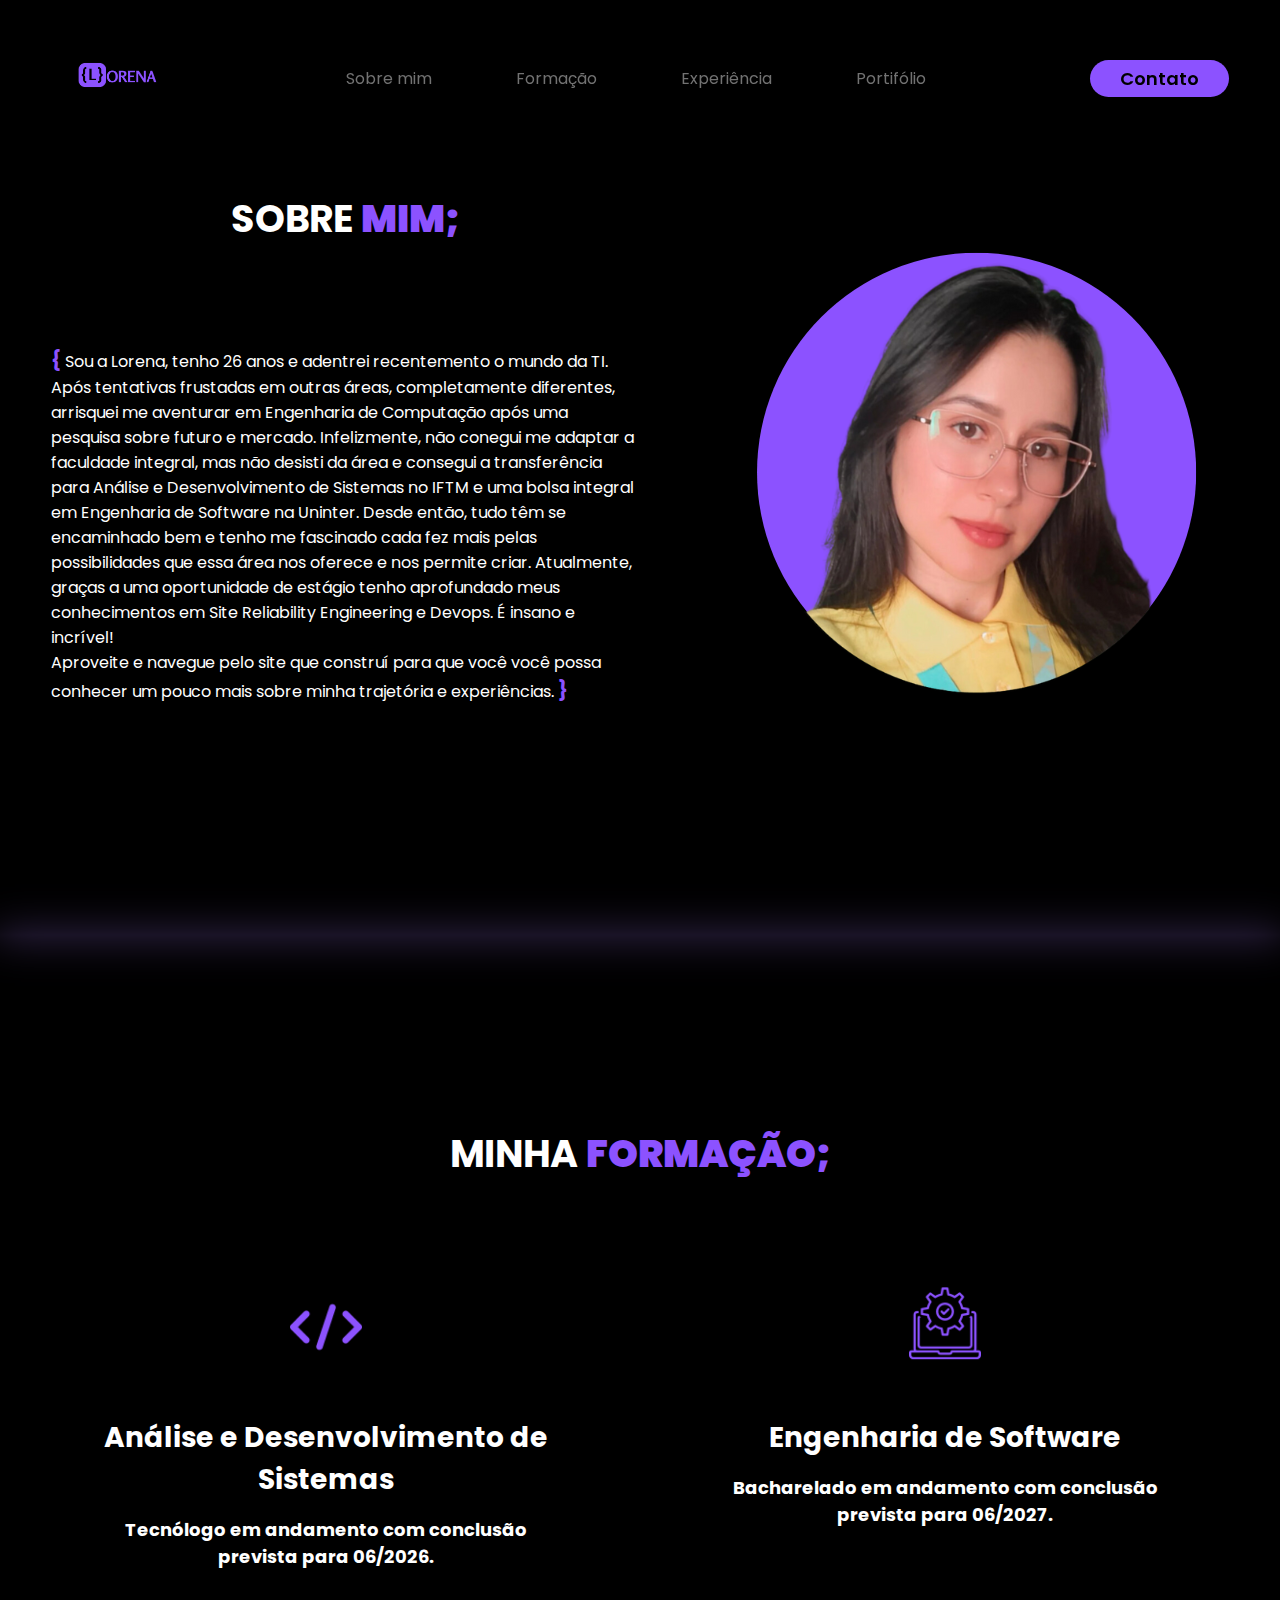
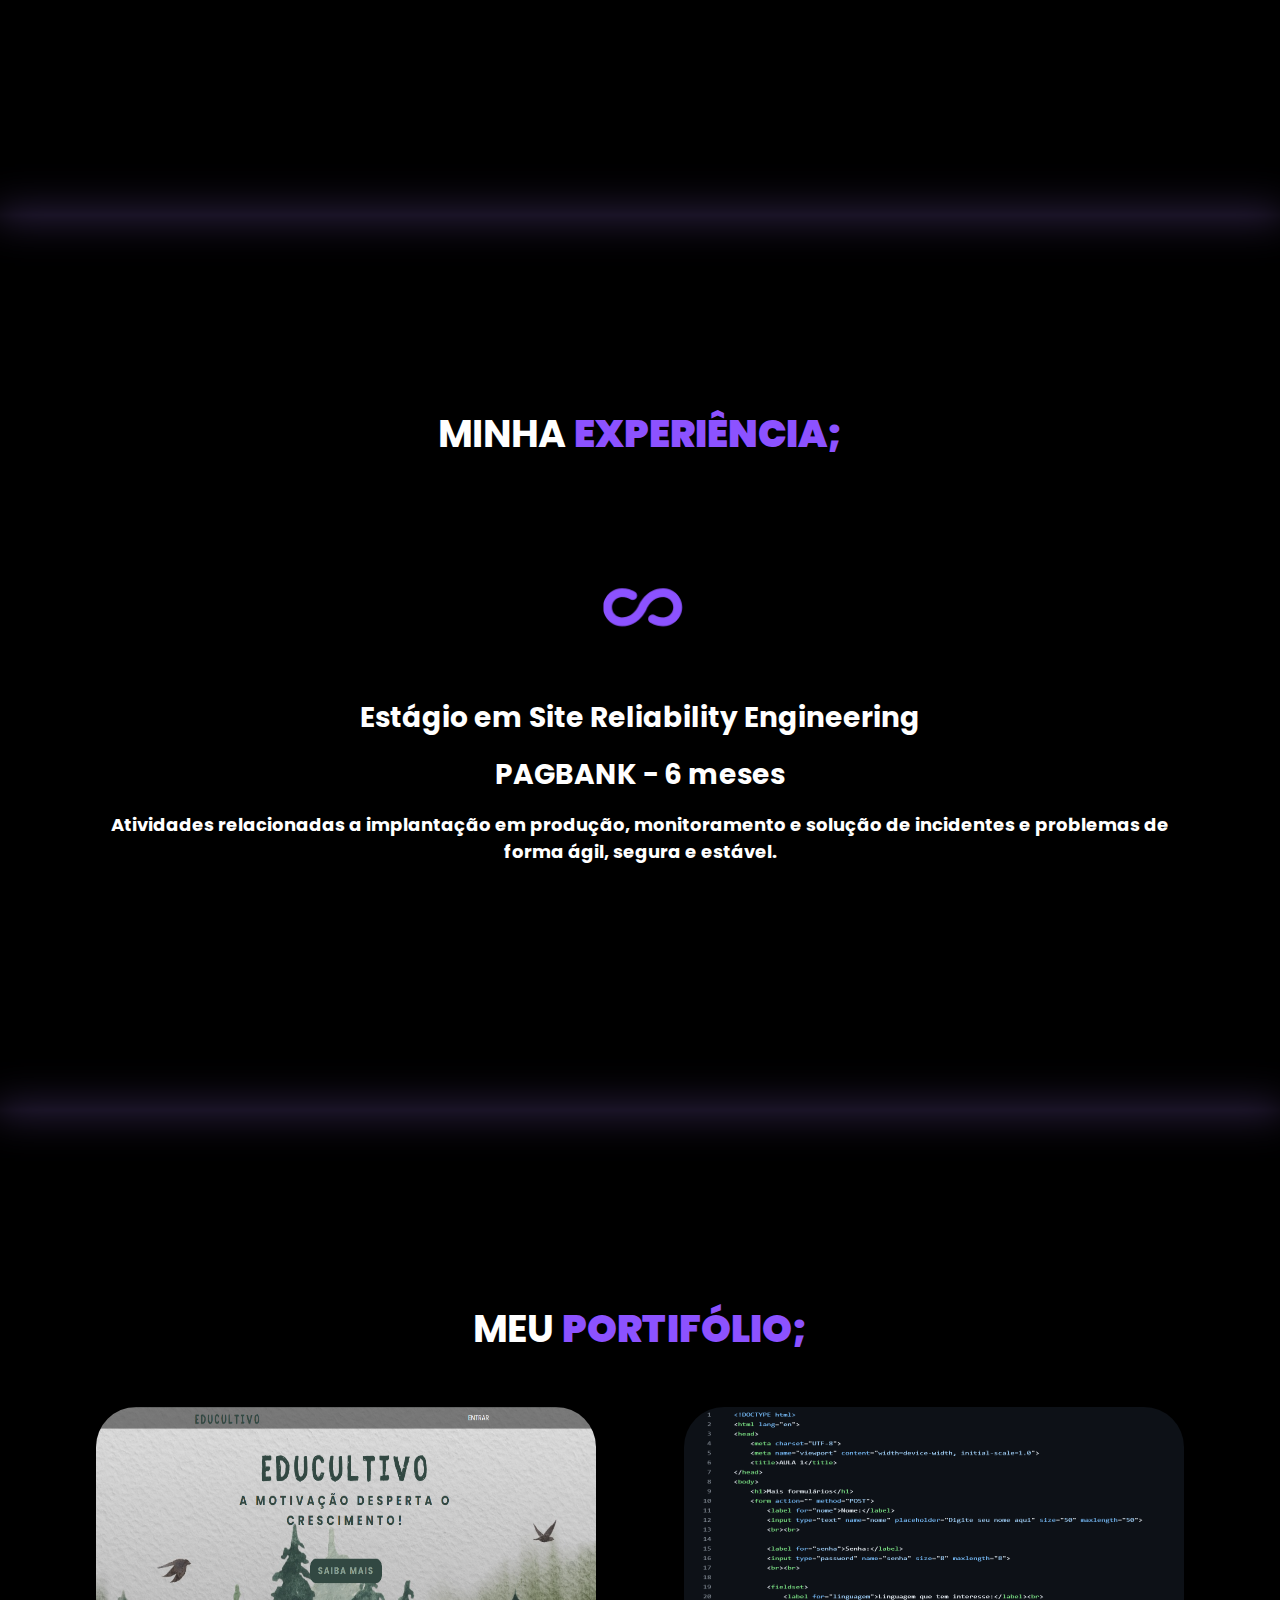
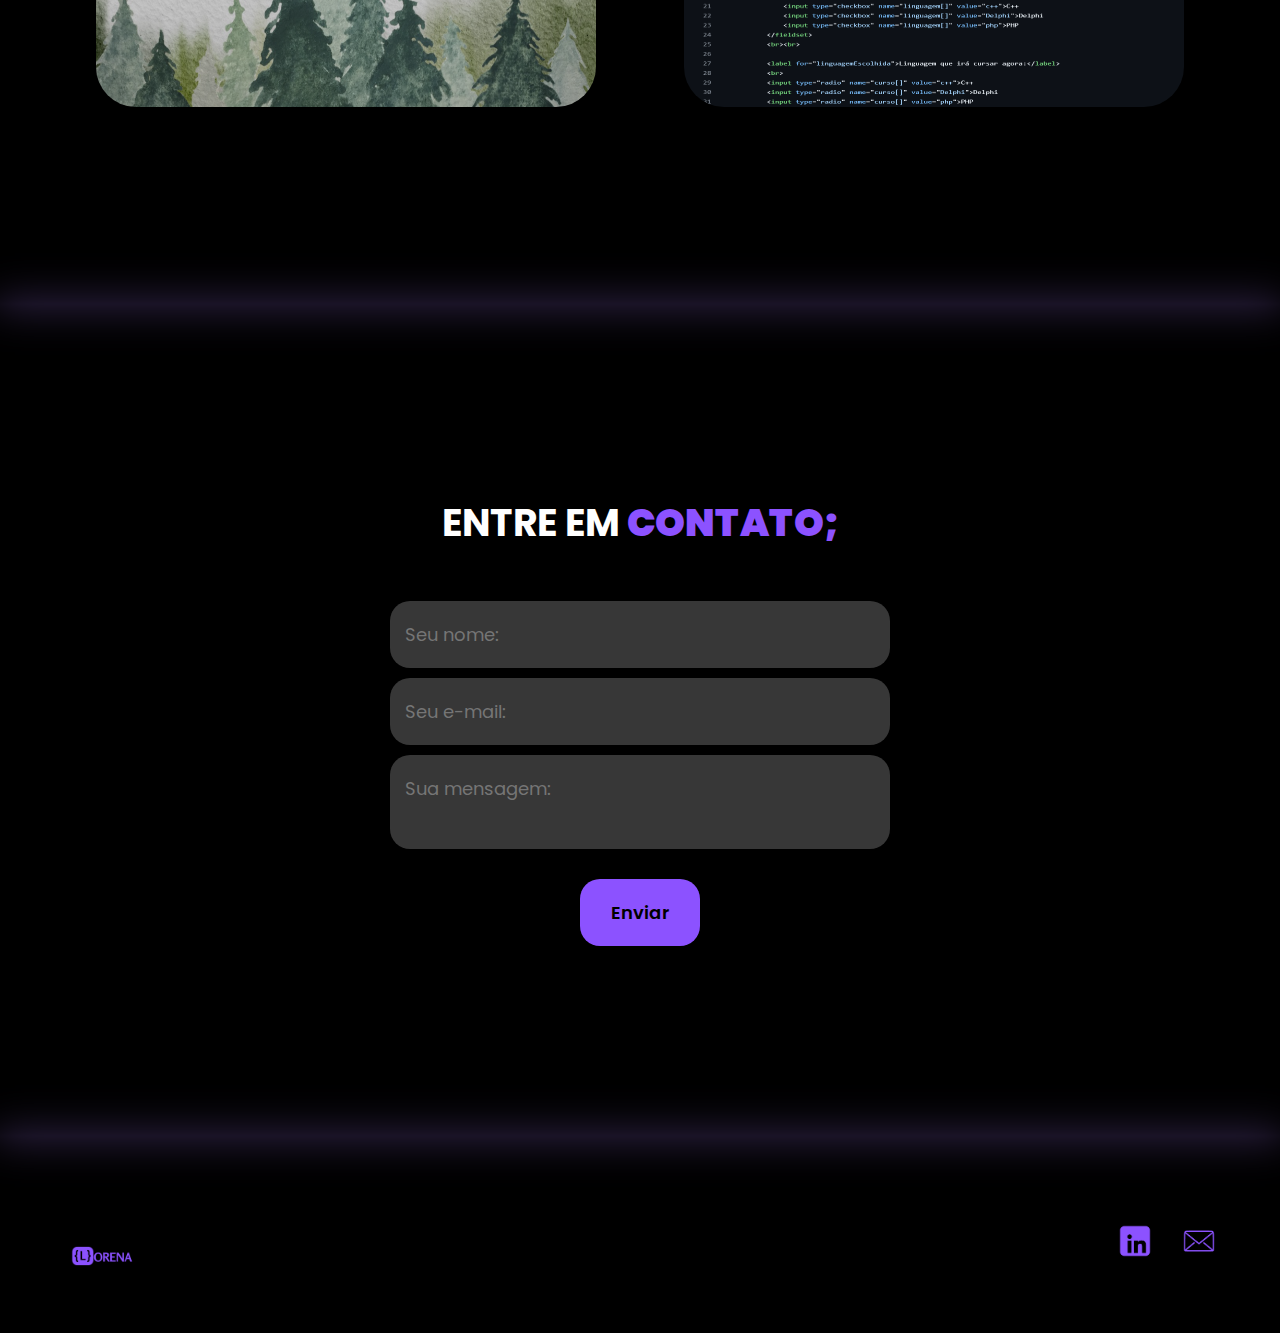
<file: index.html>
<!DOCTYPE html>
<html lang="pt">
<head>
    <meta charset="UTF-8">
    <meta name="viewport" content="width=device-width, initial-scale=1.0">
    <!-- google fonts -->
    <link rel="preconnect" href="https://fonts.googleapis.com">
    <link rel="preconnect" href="https://fonts.gstatic.com" crossorigin>
    <link href="https://fonts.googleapis.com/css2?family=Poppins:ital,wght@0,100;0,200;0,300;0,400;0,500;0,600;0,700;0,800;0,900;1,100;1,200;1,300;1,400;1,500;1,600;1,700;1,800;1,900&display=swap" rel="stylesheet">
    <!-- fim google fonts -->
    <link rel="stylesheet" href="style.css">
    <title>Portifólio Pessoal</title>
</head>
<body>
    <header>
        <div class="interface">
                <div class="logo">
                    <a href="index.html">
                        <img src = "images/logo.png" alt="Logo.">
                    </a>
                </div><!-- fim logo -->

                <nav class="menu-desktop">
                    <ul>
                        <li><a href="#sobre">Sobre mim</a></li>
                        <li><a href="#formacao">Formação</a></li>
                        <li><a href="#experiencia">Experiência</a></li>
                        <li><a href="#portifolio">Portifólio</a></li>
                    </ul>
                </nav>

                <div class="btn-contato">
                    <a href="#contato">
                        <button>Contato</button>
                    </a>
                </div>
        </div><!-- fim interface cabeçalho-->
    </header>
    
    <main>
        <section id="sobre" class="topo-do-site">
            <div class="interface">
                <div class="flex">
                    <div class="txt-topo-site">
                            <h2 class="titulo">SOBRE <span>MIM;</span></h2>
                            <h3><br>Hello Word!</h3>
                            <p><span>{</span>
                            Sou a Lorena, tenho 26 anos e adentrei recentemento o mundo da TI. <br> Após tentativas frustadas em outras áreas, completamente diferentes, arrisquei me aventurar em Engenharia de Computação após uma pesquisa sobre futuro e mercado. Infelizmente, não conegui me adaptar a faculdade integral, mas não desisti da área e consegui a transferência para Análise e Desenvolvimento de Sistemas no IFTM e uma bolsa integral em Engenharia de Software na Uninter. Desde então, tudo têm se encaminhado bem e tenho me fascinado cada fez mais pelas possibilidades que essa área nos oferece e nos permite criar. Atualmente, graças a uma oportunidade de estágio tenho aprofundado meus conhecimentos em Site Reliability Engineering e Devops. É insano e incrível! <br> Aproveite e navegue pelo site que construí para que você você possa conhecer um pouco mais sobre minha trajetória e experiências.
                            <span>}</span></p>
                    </div><!-- fim txt-topo-site -->

                    <div class="img-topo-site">
                        <img src="images/perfil.png" alt="Foto de perfil.">
                    </div>
                </div><!-- fim flex -->
            </div><!-- fim interface topo -->
        </section><!-- fim topo-do-site -->

        <section id="formacao" class="formacao">
            <div class="interface">
                <h2 class="titulo">MINHA <span>FORMAÇÃO;</span></2>
                <div class="flex">
                    <div class="formacao-box">
                        <div class="img-formacao">
                            <img src="images/ads.png" alt="Ícone que representa código.">
                            <h3>Análise e Desenvolvimento de Sistemas</h3>
                            <p>Tecnólogo em andamento com conclusão prevista para 06/2026.</p>
                        </div>
                    </div><!-- fim formacao-box -->
                    
                    <div class="formacao-box">
                        <div class="img-formacao">
                            <img src="images/software.png" alt="Ícone que representa Engenharia de Software.">
                            <h3>Engenharia de Software</h3>
                            <p>Bacharelado em andamento com conclusão prevista para 06/2027.</p>
                        </div>
                    </div><!-- fim formacao-box -->
                </div><!-- fim flex -->
            </div><!-- fim interface -->
        </section><!-- fim formacao -->

        <section id="experiencia" class="experiencia">
            <div class="interface">
                <h2 class="titulo">MINHA <span>EXPERIÊNCIA;</span></2>
                <div class="flex">
                    <div class="formacao-box">
                        <div class="img-formacao">
                            <img src="images/sre.png" alt="Ícone que representa SRE.">
                            <h3>Estágio em Site Reliability Engineering</h3>
                            <h3>PAGBANK - 6 meses</h3>
                            <p>Atividades relacionadas a implantação em produção, monitoramento e solução de incidentes e problemas de forma ágil, segura e estável.</p>
                        </div>
                    </div><!-- fim formacao-box -->
                </div><!-- fim flex -->
        </section><!-- fim experiencia -->

        <section id="portifolio" class="portifolio">
            <div class="interface">
                <h2 class="titulo">MEU <span>PORTIFÓLIO;</span></h2>
                <div class="flex">
                    <div class="img-port">
                        <img src="images/educultivo.png" alt="Imagem do projeto de software.">
                        <div class="overlay-port"><a href="https://github.com/lorenafsv/Educultivo">Educultivo</a></div></a>
                    </div><!-- fim img-port -->

                    <div class="img-port">
                        <img src="images/codigo.png" alt="Imagem do código.">
                        <div class="overlay-port"><a href="https://github.com/lorenafsv/atividadesPraticas">Atividades Práticas</a></div>
                    </div><!-- fim img-port -->
                </div><!-- fim flex -->
            </div><!-- fim interface -->
        </section><!-- fim portifolio -->

        <section id="contato" class="formulario">
            <div class="interface">
                <h2 class="titulo">ENTRE EM <span>CONTATO;</span></h2>

                <form>
                    <input type="text" placeholder="Seu nome:" required>
                    <input type="text" placeholder="Seu e-mail:" required>
                    <textarea placeholder="Sua mensagem:" required></textarea>
                    <div class="btn-enviar"><input type="submit" value="Enviar"></div>
                </form>
            </div><!-- fim interface -->
        </section><!-- fim formulario -->
    </main>

    <footer>
        <div class="interface">
            <div class="line-footer">
                <div class="flex">
                    <div class="logo-footer">
                        <img src="images/logo.png" alt="Logo.">
                    </div><!-- fim logo-footer -->
                    <div class="btn-social">
                        <ul>
                            <li>
                                <a href="https://www.linkedin.com/in/lorena-ferreira-263468198/" target="_blank"><button><img src="images/linkedin.png" alt="Link LinkedIn"></button></a>
                            </li>
                            <li>
                                <a href="mailto:lorena-aparecida@estudante.iftm.edu.br"><button><img src="images/email.png" alt="Link E-mail"></button></a>
                            </li>
                        </ul>
                    </div><!-- fim btn-social -->
                </div><!-- fim flex -->
            </div><!-- fim line-footer -->
        </div><!-- fim interface -->
    </footer><!-- fim rodape -->
</body>
</html>
</file>
<file: style.css>
/* estilo geral */
*{
    margin: 0;
    padding: 0;
    box-sizing: border-box;
    font-family: "Poppins", sans-serif;
}

body{
    background-color: black;
    height: 100vh;
}

.interface{
    max-width: 1280px;
    margin: 0 auto;
    }

.flex{
    display: flex;
}

.btn-contato button{
    padding: 5px 30px;
    font-size: 18px;
    color: black;
    font-weight: 600;
    background-color: #8c52ff;
    border: 0;
    border-radius: 30px;
    cursor: pointer;
    transition: .5s;
}

button:hover, form .btn-enviar input:hover{
    color: white;
    transform: scale(1.2);
}

h2.titulo{
    color: white;
    font-size: 38px;
    text-align: center;
}

h2.titulo span{
    color: #8c52ff;
    font-size: 38px;
    font-weight: bolder;
}

/* estilo do cabeçalho */
header{
    padding: 10px 4%;
    position: fixed;
    width: 100%;
    /* height: 50px; */
    background-color: black; 
    z-index: 1000; 
    box-shadow: 0 2px 5px rgba(0, 0, 0, 0.1); 
}

header > .interface{
    display: flex;
    align-items: center;
    justify-content: space-between;
}

header a{
    color: rgb(114, 114, 114);
    text-decoration: none;
}

header a:hover{
    color: white;
}

header nav ul{
    list-style-type: none;
}

header nav ul li{
    display: inline-block;
    padding: 0 40px;
}

header .logo img {
    width: 130px; 
    height: auto; 
}

/* estilo do topo do site */
section.topo-do-site{
    padding: 190px 4%;
    box-shadow: 0 0 40px 5px #a77df943;
}

section.topo-do-site .flex{
    align-items: center;
    justify-content: center;
    gap: 90px;
}

.topo-do-site h1{
    color: white;
    font-size: 40px;
    line-height: 150px;
}

.topo-do-site .txt-topo-site p span{
    color: #8c52ff;
    font-size: 20px;
    font-weight: bolder;
}

.topo-do-site .img-topo-site img{
    position: relative;
    width: 500px;
}

.topo-do-site .txt-topo-site p{
    color: white;
    margin: 40px 0;
}

/* estilo da formacao */
section.formacao{
    padding: 190px 4%;
    box-shadow: 0 0 40px 5px #a77df943;
}

section.formacao .flex{
    gap: 60px;
}

.formacao .formacao-box{
    color: white;
    padding: 40px;
    margin-top: 45px;
    border-radius: 20px;
    transition: .5s;
    position: relative;
}

.formacao-box {
    position: relative;
    overflow: hidden;
}

.formacao-box:hover{
    transform: scale(1.05);
    box-shadow: 0 0  30px 5px #8c52ff;
}

.formacao-box .img-formacao img{
    width: 120px;
}

.formacao-box h3{
    font-size: 28px;
    margin: 15px 0;
}

.formacao-box p{
    font-size: 18px;
    margin: 15px 0;
}

/* estilo experiencia */
section.experiencia{
    padding: 190px 4%;
    box-shadow: 0 0 40px 5px #a77df943;
}

.experiencia .formacao-box{
    color: white;
    padding: 40px;
    margin-top: 45px;
    border-radius: 20px;
    transition: .5s;
    position: relative;
}


/* estilo do portifolio */
section.portifolio{
    padding: 190px 4%;
    box-shadow: 0 0 40px 5px #a77df943;
}

section.portifolio .flex{
    justify-content: space-around;
    margin-top: 50px;
}

.img-port img{
    width: 500px;
    height: 300px;
    border-radius: 40px;
}

.img-port{
    position: relative;
}

.overlay-port{
    position: absolute;
    top: 0;
    left: 0;
    width: 500px;
    height: 100%;
    background-color: rgba(5, 5, 5, 0.404);
    border-radius: 40px;
    display: flex;
    align-items: center;
    justify-content: center;
    cursor: pointer;
    opacity: 0;
    transition: 2s;
}

.overlay-port a{
    font-size: 30px;
    font-weight: 600;
    color: white;
    text-decoration: none;
    cursor: pointer;
}

.overlay-port:hover{
    opacity: 1;
}

/* estilo do formulario */
section.formulario{
    padding: 190px 4%;
    box-shadow: 0 0  40px 5px #a77df943;
}

form{
    max-width: 500px;
    margin: 0 auto;
    display: flex;
    justify-content: center;
    flex-direction: column;
    gap: 10px;
    margin-top: 50px;
}

form input, form textarea{
    width: 100%;
    background-color: rgb(55, 55, 55);
    border: 0;
    outline: 0;
    padding: 20px 15px;
    border-radius: 20px;
    color: white;
    font-size: 18px;
}

form textarea{
    resize: none;
    max-height: 200px;
}

form .btn-enviar{
    margin-top: 20px;
    text-align: center;
}

form .btn-enviar input{
    width: 120px;
    background-color: #8c52ff;
    color: black;
    font-weight: 600;
    cursor: pointer;
    transition: 3s;
}

/* estilo do rodape */
footer{
    padding: 20px 4%;
    box-shadow: 0 0 40px 5px #a77df943;
}

footer .flex{
    justify-content: space-between;
}

.btn-social button{
    background-color: black;
    border: none;
    font-size: 22px;
    cursor: pointer;
    margin: 0 5px;
    transition: .3s;
}

.logo-footer img{
    width: 100px;
    padding-top: 50px;
}

.btn-social ul li{
    padding-top: 60px;
    display: inline-block;
}

.btn-social img{
    width: 50px;
    border-radius: 50%;
}

/* estilo mobile */
@media screen and (max-width: 1020px){
    
    /* classes gerais */
    .flex{
        flex-direction: column-reverse;
    }

    h2.titulo{
        font-size: 34px;
        line-height: 30px;
    }

    /* cabeçalho */
    .menu-desktop, .btn-contato{
        display: none;
    }

    /* topo do site */
    section.topo-do-site .flex{
        gap: 40px;
    }

    section.topo-do-site{
        padding: 20px 8%;
    }

    .topo-do-site h1{
        font-size: 30px;
    }

    .topo-do-site .img-topo-site img{
        width: 100%;
    }

    /* formacao */
    section.formacao{
        padding: 40px 8%;
    }

    /* rodape */
    .btn-social{
        text-align: center;
    }

    footer .flex{
        flex-direction: column;
        gap: 30px;
    }
    
    footer .line-footer{
        align-items: center;
    }

    /* portifolio */
    section.portfolio{
        padding: 80px 8%;
    }

    .img-port{
        width: 100%;
        max-width: 360px;
        margin: 0 auto;
    }

    section.portifolio .flex{
        gap: 60px;
    }
}
</file>
